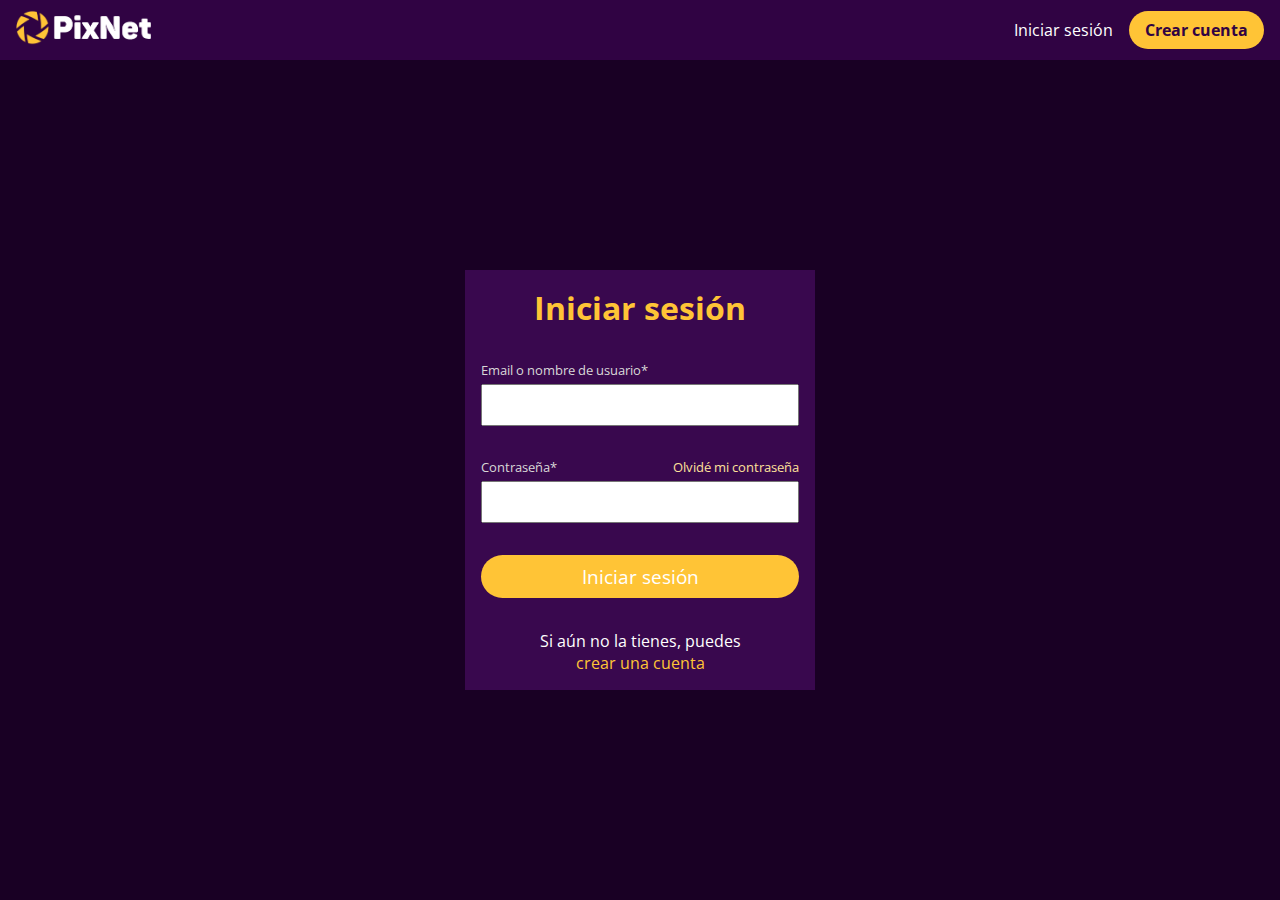
<file: login.html>
<!DOCTYPE html>
<html lang="es">
  <head>
    <meta charset="UTF-8">
    <meta name="viewport" content="width=device-width, initial-scale=1.0">
    <link rel="apple-touch-icon" sizes="180x180" href="./assets/icon/apple-touch-icon.png">
    <link rel="icon" type="image/png" sizes="32x32" href="./assets/icon/favicon-32x32.png">
    <link rel="icon" type="image/png" sizes="16x16" href="./assets/icon/favicon-16x16.png">
    <link rel="manifest" href="./assets/icon/site.webmanifest">
    <link href='https://unpkg.com/boxicons@2.1.4/css/boxicons.min.css' rel='stylesheet'>
    <link rel="stylesheet" href="https://cdn.jsdelivr.net/npm/bootstrap-icons@1.11.1/font/bootstrap-icons.css">
    <link rel="stylesheet" href="./assets/styles/login.css">
    <title>Iniciar sesión - PixNet</title>
  </head>
<body>
  <nav>
    <div class="logo">
      <a href="./index.html"><img src="./assets/img/pixnet-logo.png" alt=""></a>
    </div>
    <div class="nav-menu">
      <a href="./login.html" class="login">Iniciar sesión</a>
      <a href="./signup.html" class="signup">Crear cuenta</a>
    </div>
    <div class="nav-menu-btn">
      <i class='bx bx-menu' ></i>
    </div>
  </nav>
  
  <section>
    <div class="login-box">
      <h2>Iniciar sesión</h2>
      <form>
        <div class="user">
          <label for="user">Email o nombre de usuario*</label>
          <input type="email" id="user">
        </div>
        <div class="pass">
          <div>
            <label for="pass">Contraseña*</label>
            <span>Olvidé mi contraseña</span>
          </div>
          <input type="password" id="pass">
        </div>
      </form>
      <button class="login-button">Iniciar sesión</button>
      <p>Si aún no la tienes, puedes <br><a href="./signup.html">crear una cuenta</a></p>
      </div>
    </div>
  </section>
</body>
</html>
</file>
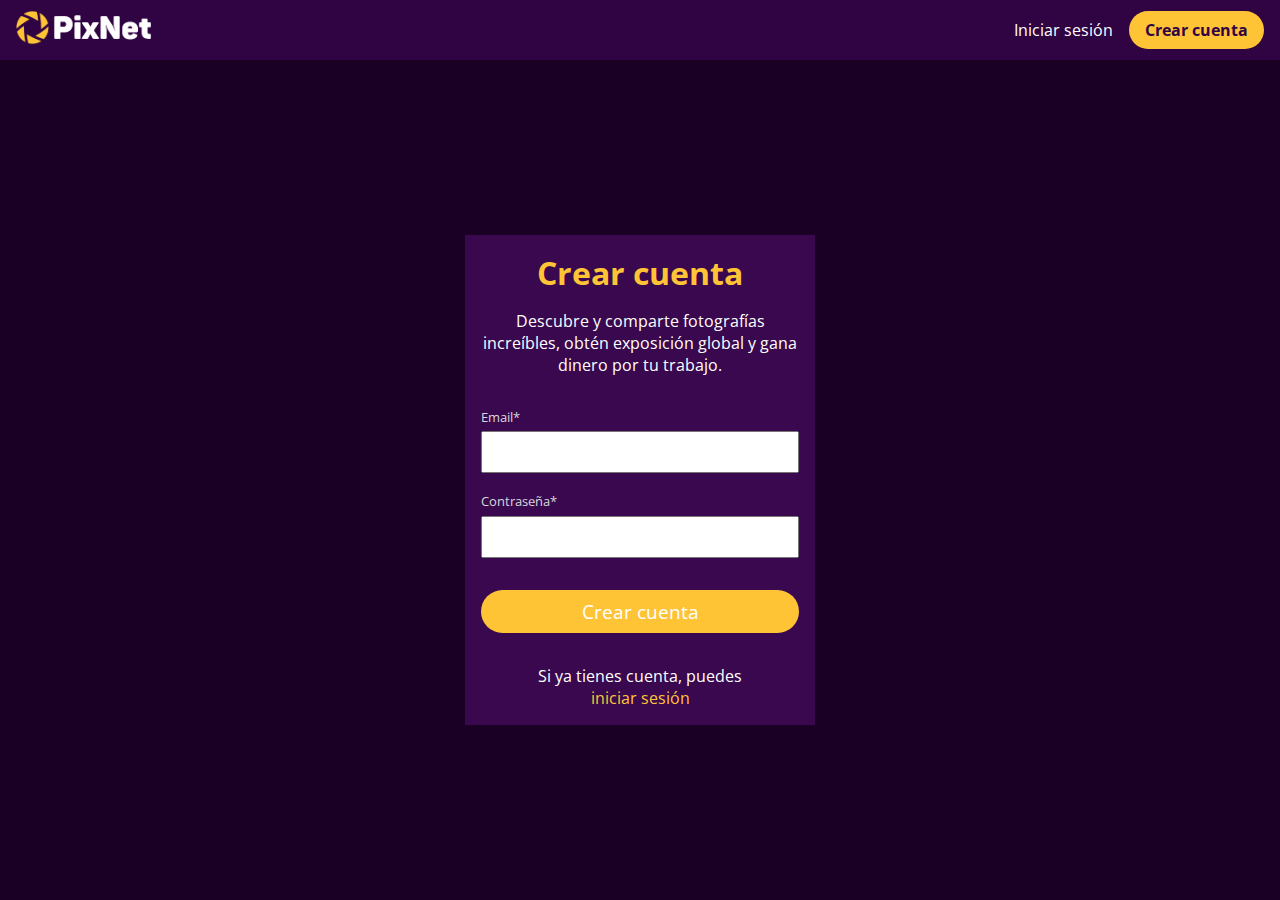
<file: signup.html>
<!DOCTYPE html>
<html lang="es">
  <head>
    <meta charset="UTF-8">
    <meta name="viewport" content="width=device-width, initial-scale=1.0">
    <link rel="apple-touch-icon" sizes="180x180" href="./assets/icon/apple-touch-icon.png">
    <link rel="icon" type="image/png" sizes="32x32" href="./assets/icon/favicon-32x32.png">
    <link rel="icon" type="image/png" sizes="16x16" href="./assets/icon/favicon-16x16.png">
    <link rel="manifest" href="./assets/icon/site.webmanifest">
    <link href='https://unpkg.com/boxicons@2.1.4/css/boxicons.min.css' rel='stylesheet'>
    <link rel="stylesheet" href="https://cdn.jsdelivr.net/npm/bootstrap-icons@1.11.1/font/bootstrap-icons.css">
    <link rel="stylesheet" href="./assets/styles/signup.css">
    <title>Crear cuenta - PixNet</title>
  </head>
<body>
  <nav>
    <div class="logo">
      <a href="./index.html"><img src="./assets/img/pixnet-logo.png" alt=""></a>
    </div>
    <div class="nav-menu">
      <a href="./login.html" class="login">Iniciar sesión</a>
      <a href="./signup.html" class="signup">Crear cuenta</a>
    </div>
    <div class="nav-menu-btn">
      <i class='bx bx-menu' ></i>
    </div>
  </nav>

  <section>
    <div class="box">
      <div class="box-header">
        <h2>Crear cuenta</h2>
        <p>Descubre y comparte fotografías increíbles, obtén exposición global y gana dinero por tu trabajo.</p>
      </div>
      <form>
        <div class="user">
          <label for="user">Email*</label>
          <input type="email" id="user">
        </div>
        <div class="pass">
          <div>
            <label for="pass">Contraseña*</label>
          </div>
          <input type="password" id="pass">
        </div>
      </form>
      <button class="login-button">Crear cuenta</button>
      <p>Si ya tienes cuenta, puedes <br><a href="./login.html">iniciar sesión</a></p>
      </div>
    </div>
  </section>
</body>
</html>
</file>
<file: assets/styles/login.css>
@import url("https://fonts.googleapis.com/css2?family=Open+Sans");
* {
  margin: 0;
  padding: 0;
  box-sizing: border-box;
  font-family: "Open Sans", sans-serif;
  transition: all 300ms ease;
  color: #FFF;
}

body {
  background-color: #190024;
}

nav {
  display: flex;
  justify-content: space-between;
  align-items: center;
  background-color: #300343;
  width: 100%;
  height: 60px;
  padding: 1rem;
}
nav .logo img {
  height: 35px;
}
nav .nav-menu {
  display: none;
}
nav .nav-menu-btn {
  display: block;
  font-size: 2rem;
}
nav .nav-menu-btn i:hover {
  cursor: pointer;
  color: #FFC436;
}

section {
  min-height: calc(100vh - 60px);
  display: flex;
  align-items: center;
  justify-content: center;
}
section .login-box {
  width: 350px;
  padding: 1rem;
  background-color: #39084e;
  display: flex;
  flex-direction: column;
  align-items: center;
  gap: 2rem;
}
section .login-box h2 {
  text-align: center;
  font-size: 2rem;
  color: #FFC436;
}
section .login-box form {
  display: flex;
  flex-direction: column;
  gap: 2rem;
  width: 100%;
}
section .login-box form .user, section .login-box form .pass {
  display: flex;
  flex-direction: column;
  gap: 5px;
}
section .login-box form .user label, section .login-box form .pass label {
  color: #d8d7d7;
  font-size: 0.8rem;
}
section .login-box form .user input, section .login-box form .pass input {
  padding: 10px;
  color: #222;
}
section .login-box form .pass > div {
  display: flex;
  justify-content: space-between;
}
section .login-box form .pass > div span {
  font-size: 0.8rem;
  color: #ffe19a;
  text-align: end;
}
section .login-box form .pass > div span:hover {
  color: #FFC436;
  cursor: pointer;
}
section .login-box .login-button {
  background-color: #FFC436;
  border: none;
  width: 100%;
  padding: 0.5rem;
  border-radius: 25px;
  font-size: 1.2rem;
}
section .login-box .login-button:hover {
  cursor: pointer;
  background-color: #190024;
}
section .login-box p {
  text-align: center;
}
section .login-box p a {
  color: #FFC436;
  text-decoration: none;
}

@media (min-width: 992px) {
  nav .nav-menu {
    display: flex;
    align-items: center;
    gap: 1rem;
  }
  nav .nav-menu .login {
    text-decoration: none;
    color: #FFF;
  }
  nav .nav-menu .login:hover {
    color: #FFC436;
  }
  nav .nav-menu-btn {
    display: none;
  }
  nav .signup {
    text-decoration: none;
    background-color: #FFC436;
    color: #300343;
    font-weight: bold;
    padding: 0.5rem 1rem;
    border-radius: 2rem;
  }
  nav .signup:hover {
    background-color: #ffe19a;
  }
}
</file>
<file: assets/styles/signup.css>
@import url("https://fonts.googleapis.com/css2?family=Open+Sans");
* {
  margin: 0;
  padding: 0;
  box-sizing: border-box;
  font-family: "Open Sans", sans-serif;
  transition: all 300ms ease;
  color: #FFF;
}

body {
  background-color: #190024;
}

nav {
  display: flex;
  justify-content: space-between;
  align-items: center;
  background-color: #300343;
  width: 100%;
  height: 60px;
  padding: 1rem;
}
nav .logo img {
  height: 35px;
}
nav .nav-menu {
  display: none;
}
nav .nav-menu-btn {
  display: block;
  font-size: 2rem;
}
nav .nav-menu-btn i:hover {
  cursor: pointer;
  color: #FFC436;
}

section {
  min-height: calc(100vh - 60px);
  display: flex;
  align-items: center;
  justify-content: center;
}
section .box {
  width: 350px;
  padding: 1rem;
  background-color: #39084e;
  display: flex;
  flex-direction: column;
  align-items: center;
  gap: 2rem;
}
section .box h2 {
  text-align: center;
  font-size: 2rem;
  color: #FFC436;
  margin-bottom: 1rem;
}
section .box form {
  display: flex;
  flex-direction: column;
  gap: 1rem;
  width: 100%;
}
section .box form .user, section .box form .pass {
  display: flex;
  flex-direction: column;
  gap: 5px;
}
section .box form .user label, section .box form .pass label {
  color: #d8d7d7;
  font-size: 0.8rem;
}
section .box form .user input, section .box form .pass input {
  padding: 10px;
  color: #222;
}
section .box .login-button {
  background-color: #FFC436;
  border: none;
  width: 100%;
  padding: 0.5rem;
  border-radius: 25px;
  font-size: 1.2rem;
}
section .box .login-button:hover {
  cursor: pointer;
  background-color: #190024;
}
section .box p {
  text-align: center;
}
section .box p a {
  color: #FFC436;
  text-decoration: none;
}

@media (min-width: 992px) {
  nav .nav-menu {
    display: flex;
    align-items: center;
    gap: 1rem;
  }
  nav .nav-menu .login {
    text-decoration: none;
    color: #FFF;
  }
  nav .nav-menu .login:hover {
    color: #FFC436;
  }
  nav .nav-menu-btn {
    display: none;
  }
  nav .signup {
    text-decoration: none;
    background-color: #FFC436;
    color: #300343;
    font-weight: bold;
    padding: 0.5rem 1rem;
    border-radius: 2rem;
  }
  nav .signup:hover {
    background-color: #ffe19a;
  }
}
</file>
